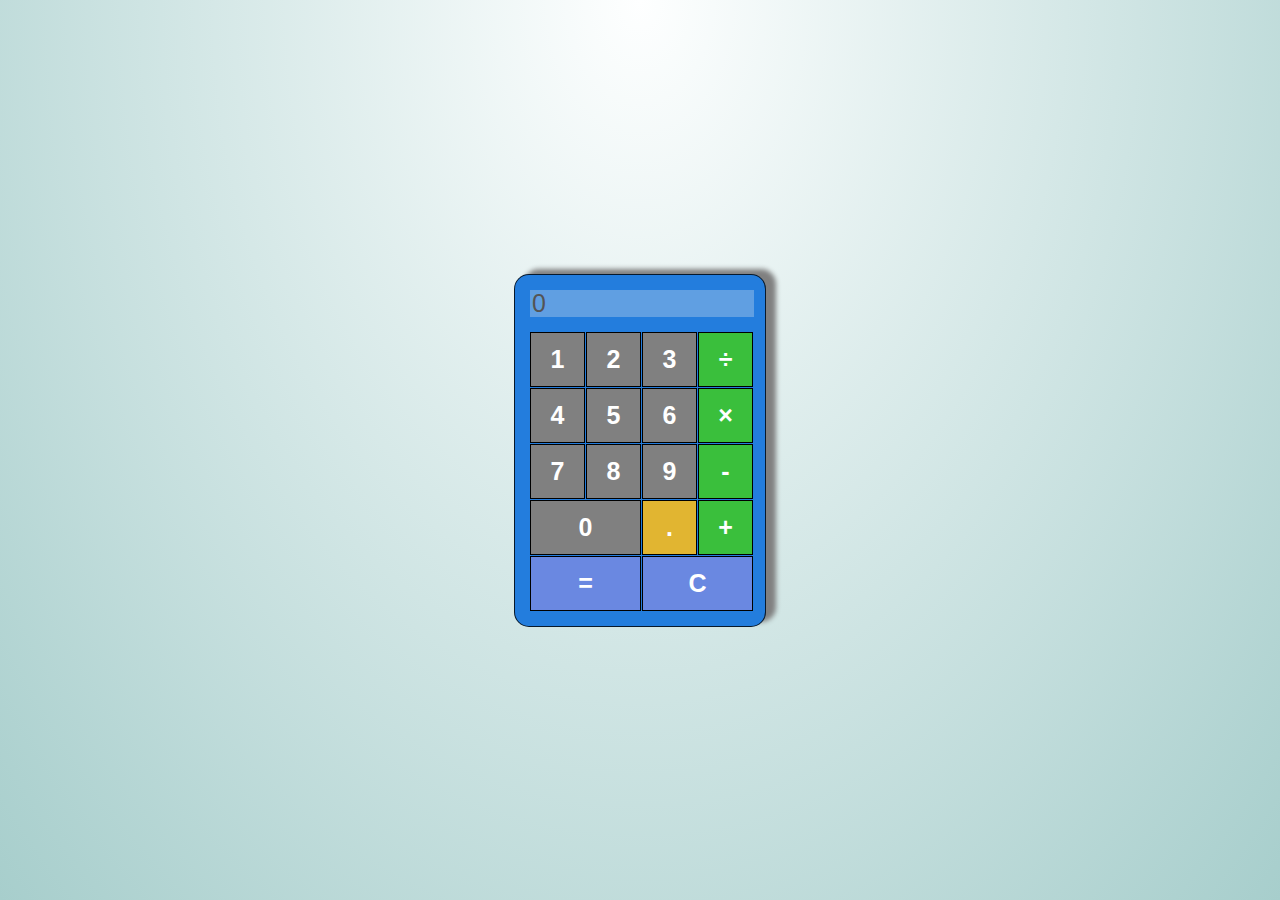
<file: CalculatorOOP JS/index.html>
<!DOCTYPE html>
<html lang="en">

	<head>
		 <link rel="stylesheet" href="css/styles.css"> 
		<meta charset="UTF-8">
		<title>Калькулятор</title>
	</head>
	
	<body>
		<div id="calc" class="calc">
			<div>
				<div class="display"><form><input id="talo" type="text" readonly value="0" disabled/></form></div>
			</div>
			 <div class="grid-container">
				<button class="grid-item btn">1</button>
				<button class="grid-item btn">2</button>
				<button class="grid-item btn">3</button>  
				<button id="divideBtn" class="grid-item op";>&#247;</button> 
				<button class="grid-item btn">4</button>
				<button class="grid-item btn">5</button>  
				<button class="grid-item btn">6</button>
				<button id="multiplyBtn" class="grid-item op">&#215 </button> 
				<button class="grid-item btn">7</button>
				<button class="grid-item btn">8</button>
				<button class="grid-item btn">9</button>
				<button id="minusBtn" class="grid-item op">-</button>  
				<button class="grid-item btn nul">0</button>  
				<button id="dub" class="grid-item dot">.</button>
				<button id="plusBtn" class="grid-item op">+</button>
				<button id="equally" class="grid-item">=</button>
				<button id="del" class="grid-item">C</button>
			</div>   
		</div>
</body>

	
<script src="js/init.js"> </script>
<script src="js/model.js"> </script>
<script src="js/controller.js"> </script>
<script src="js/logic.js"> </script>
<script src="test/test.js"> </script>
</html>
</file>
<file: CalculatorOOP JS/css/styles.css>
body{
	padding:0;
	margin:0;
	background: radial-gradient(at top, #FEFFFF, #A7CECC);
	background-repeat:no-repeat;
	min-height:100vh;
	display: flex;
	align-items: center;
	justify-content: center
}

.calc{
	width:220px;
	margin:0 auto;
	padding: 15px;
	background-color: #237DDD;

	border-radius:15px;
	box-shadow: 10px -5px 5px grey;
	border: 1px solid rgba(0, 0, 0, 0.8);
}

.grid-container {
    display: grid;
    grid-template-columns: 25% 25% 25% 25%;
	grid-gap:1px;
}
.grid-item {
	color:white;
    background-color: rgba(255, 255, 255, 0.8);
    border: 1px solid black;
    font-size: 25px;
	font-weight:bold;
	padding:12px;
    text-align: center;
    cursor:pointer;
    position: relative;
    top: 0px;
    transition: all ease 0.1s;

}

.grid-item:active {
    top: 3px;
}

.grid-item:focus {

	outline:none;
	box-shadow:none;
}

.display{
	max-width:100%;
	margin:0 auto;
}
input{

	border:0;
	width:100%;
	height:25px;
	font-size:25px;
	margin-bottom:15px;
}

#equally{
	grid-column: 1 / span 2;
	background-color:#6A88E1;
}
#del{
	grid-column: 3 / span 2;
	background-color:#6A88E1;
}
.nul{
	grid-column: 1 / span 2;
}

.op{
	background-color:#3ABF3C;
	font-size:25px;
}

.dot{
	background-color:#E1B531;
}

.btn{
	background-color:grey;
}

button#test{
	position:fixed;
	top:100px;
	left:100px;
	height:50px;
	font-size:30px;
}

ul#mocha-report{
	width:800px;
}

a.replay{
	color:blue !important;
	background-color:green !important; 
}
</file>
